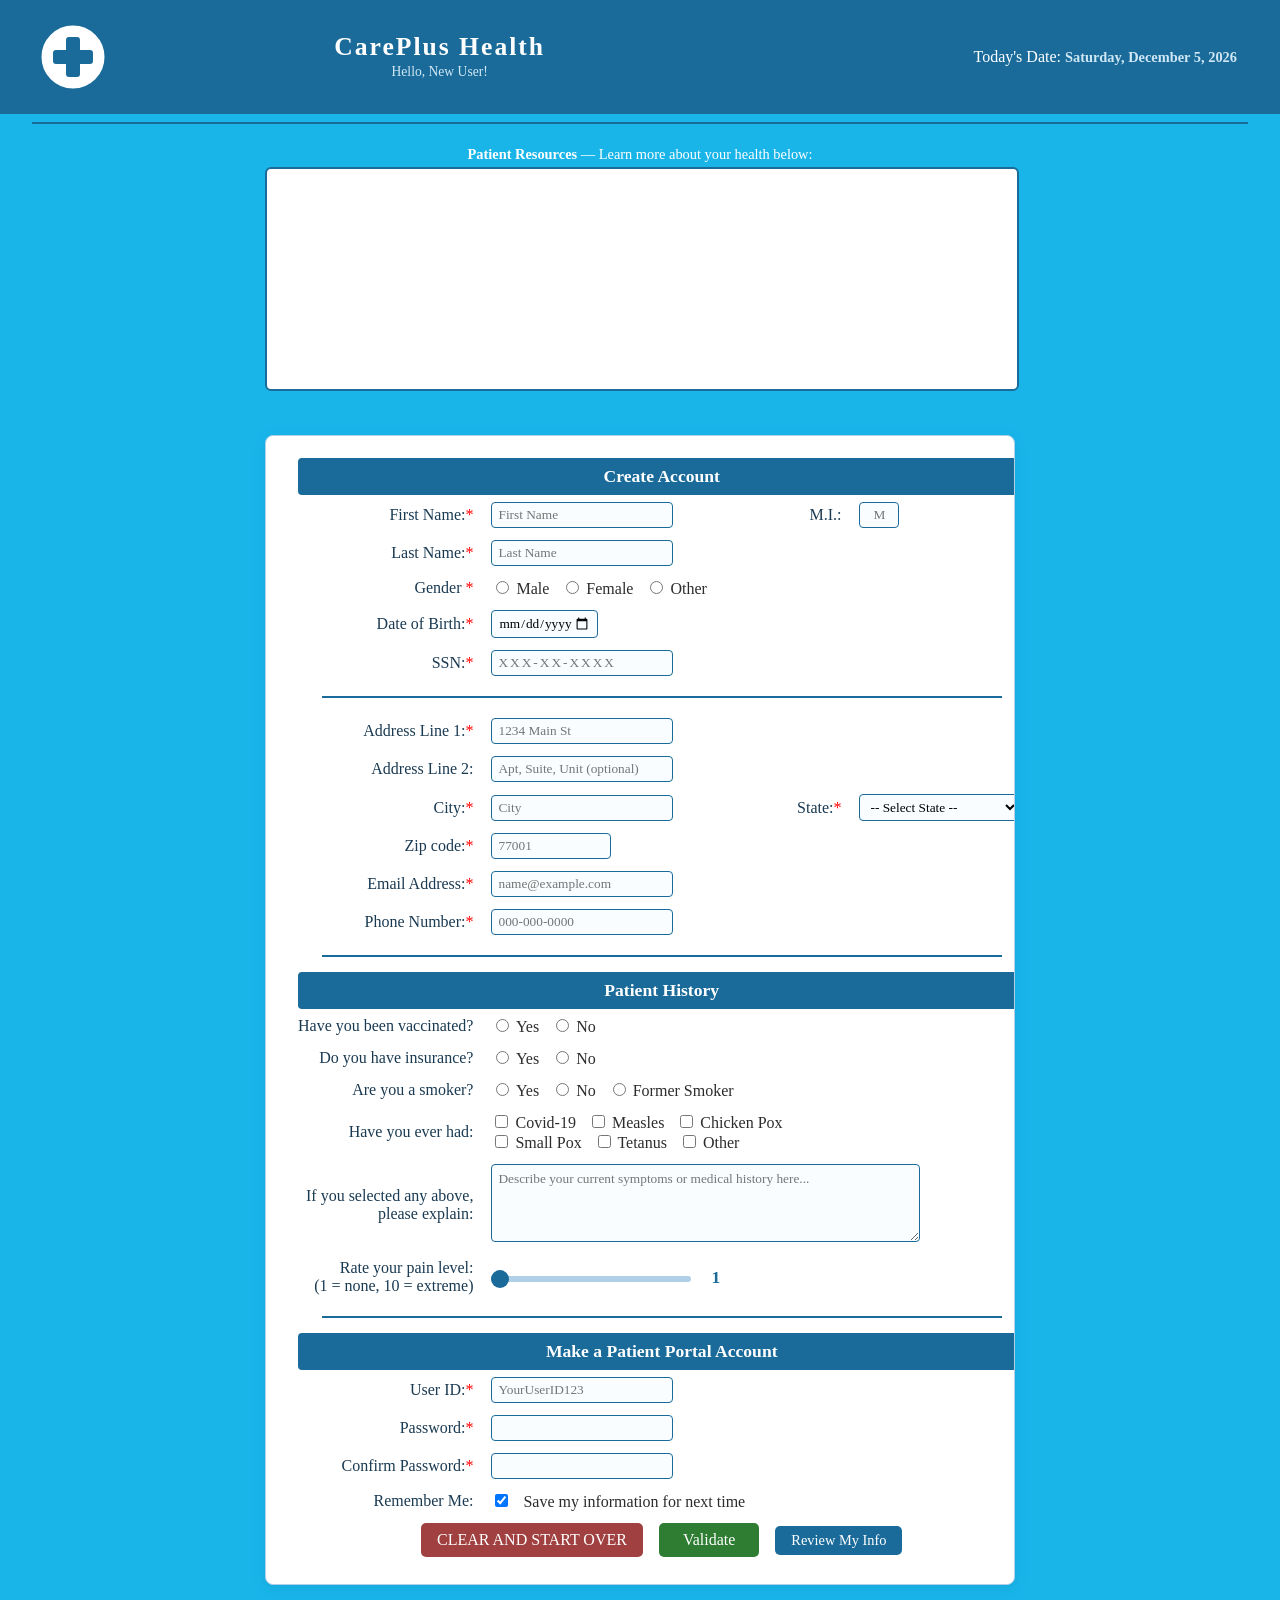
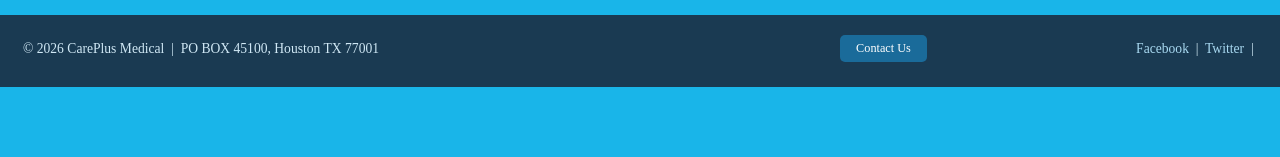
<file: index.html>
<!DOCTYPE html>
<!--
    Name: Cergio Batang
    Date Created: Feb 27, 2026
    Date last edited: May 8, 2026
    Version: 1.0
    Description: TP Assignment 
-->
<html lang="en">
    <head>
        <link rel="stylesheet" href="styles.css">
        <!--This is the links to the css file-->
        
        <!-- Extra styles needed for HW2 review panel and inline error messages -->
        <style>
            /* Inline error messages - hidden by default, shown by JS */
            .field-error {
                color: #b30000;
                font-size: 0.8em;
                font-family: Georgia, serif;
                display: none;
                margin-top: 2px;
            }
            .field-error.show {
                display: block;
            }
 
            /* Review table: left label column */
            #review-table td:first-child {
                color: #1a3a52;
                font-weight: bold;
                width: 200px;
                padding: 6px 10px;
                border-bottom: 1px solid #eef4f8;
                vertical-align: top;
            }
 
            /* Review table: right value column */
            #review-table td:last-child {
                padding: 6px 10px;
                border-bottom: 1px solid #eef4f8;
                vertical-align: top;
            }
 
            /* Review table: section header rows */
            #review-table th {
                padding: 6px 10px;
                text-align: left;
            }
        </style>


        <title>Patient Registration - CarePlus Health</title>
    </head>
    <body>
        <!--HEADER Section-->
        <header>
            <table width="100%">
                <tr>
                    <td valign="middle" align="left" width="20%">
                        <div class="image">
                            <svg id="logo" width="70" height="70" viewBox="0 0 70 70"xmlns="http://www.w3.org/2000/svg">
                            <circle cx="35" cy="35" r="33" fill="#ffffff" stroke="#1a6b9a" stroke-width="3"/>
                            <rect x="28" y="15" width="14" height="40" rx="3" fill="#1a6b9a"/>
                            <rect x="15" y="28" width="40" height="14" rx="3" fill="#1a6b9a"/>
                            </svg>
                        </div>
                    </td>
                    <!--THIS IS THE COMPANY NAME AND TITLE-->
                    <td align="center" width="60%">
                        <h2>CarePlus Health</h2>
                    <p id="welcome-msg" style="margin:2px 0; font-size:0.85em; color:#d0e8f5;"></p>
                    <p id="not-you-msg" style="margin:0; font-size:0.8em; display:none;">
                        <a href="#" id="not-you-link" style="color:#ffe082;"
                            onclick="startAsNewUser(); return false;"></a>
                    </p>
                    </td>
                    <!-- Date -->
                     <td valign="middle" align="right" width="20%">
                        <p style="margin-right: 10px;">Today's Date: <span id="today"></span></p>
                     </td>
                </tr>
            </table>
        </header>

        <hr>

        <div style="text-align:center; margin:10px auto; width:90%; max-width:750px;">
            <p style="color:#ffffff; font-family:Georgia,serif; font-size:0.9em; margin-bottom:4px;">
                <strong>Patient Resources</strong> &mdash; Learn more about your health below:
            </p>
            <iframe
                src="https://www.w3schools.com/html/html_intro.asp"
                title="Patient Health Resources - W3Schools"
                width="100%"
                height="220"
                style="border:2px solid #1a6b9a; border-radius:6px; background:#fff;">
            </iframe>
        </div>

        <!-- Main form-->

    <main>
        <form action="thankyou.html">
            <center>
                <div class="format">
                    <table width="100%">

                        <!--Section 1: Personal info-->
                        <tr>
                            <th colspan="4">Create Account</th>
                        </tr>
                        <!--First, Middle, Last name on same row-->
                        <tr>
                            <td class="td1"><label for="fname">First Name:<span style="color:red;">*</span></label></td>
                            <td>
                                <input type="text"
                                name="fname"
                                id="fname"
                                maxlength="30"
                                required
                                pattern="[A-Za-z'\-]{1,30}"
                                title="Please enter your first name"
                                placeholder="First Name">
                                <div class="field-error" id="fname-error"></div>
                            </td>
                            <td class="td1"><label for="mi">M.I.:</label></td>
                        <td>
                            <input type="text"
                            name="mi"
                            id="mi"
                            maxlength="1"
                            title="Middle Initial (1 character)"
                            placeholder="M"
                            pattern="[A-Za-z]?$">
                            <div class="field-error" id="mi-error"></div>
                        </td>
                        </tr>
                        
                        <tr>
                            <td class="td1"><label for="lname">Last Name:<span style="color:red;">*</span></label></td>
                            <td colspan="3">
                                <input type="text"
                                name="lname"
                                id="lname"
                                maxlength="30"
                                required
                                title="Please enter your last name"
                                placeholder="Last Name"
                                pattern="^[A-Za-z'\-]{1,30}$">
                                <div class="field-error" id="lname-error"></div>
                            </td>
                            
                        </tr>

                        <!--Gender Radio Button-->

                        <tr>
                            <td class="td1"><label>Gender <span style="color:red;">*</span></label></td>
                            <td colspan="3">
                                <input type="radio" id="g1" name="pgender" value="Male">
                                Male &nbsp;
                                <input type="radio" id="g2" name="pgender" value="Female">
                                Female &nbsp;
                                <input type="radio" id="g3" name="pgender" value="Other">
                                Other &nbsp;
                                <!-- error message shown by JS if no gender is selected -->
                                <div class="field-error" id="pgender-error"></div>
                            </td>
                        </tr>

                        <!--Date of birth-->

                        <tr>
                            <td class="td1"><label for="dob">Date of Birth:<span style="color:red;">*</span></label></td>
                            <td colspan="3">
                                <input type="date"
                                    name="dob"
                                    id="dob"
                                    required
                                    title="Enter date of birth. Cannot be in the future or more than 120 years ago">
                                    <div class="field-error" id="dob-error"></div>
                            </td>
                        </tr>

                        <!--Social Security Number-->
                        <tr>
                            <td class="td1"><label for="ssn">SSN:<span style="color:red;">*</span></label></td>
                            <td colspan="3">
                                <input type="password"
                                name="ssn"
                                id="ssn"
                                minlength="9"
                                maxlength="11"
                                required
                                title="Enter Social Security Number (do not use real SSN for testing)"
                                placeholder="XXX-XX-XXXX">
                                <div class="field-error" id="ssn-error"></div>
                            </td>
                        </tr>

                        <tr><td colspan="4"><hr></td></tr>

                        <!--Section 2: Contact information-->
                        <tr>
                            <td class="td1"><label for="address1">Address Line 1:<span style="color:red;">*</span></label></td>
                            <td colspan="3">
                                <input type="text"
                                    name="address1"
                                    id="address1"
                                    minlength="2"
                                    maxlength="30"
                                    required
                                    title="Street address"
                                    placeholder="1234 Main St">
                                    <div class="field-error" id="address1-error"></div>
                            </td>
                        </tr>

                        <!--Address Line 2-->
                        <tr>
                            <td class="td1"><label for="address2">Address Line 2:</label></td>
                            
                            <td colspan="3">
                                <input type="text"
                                    name="address2"
                                    id="address2"
                                    maxlength="30"
                                    title="Apt, Suite, Unit, etc. (optional)"
                                    placeholder="Apt, Suite, Unit (optional)">
                                    <div class="field-error" id="address2-error"></div>
                            </td>
                        </tr>

                        <!--City and State-->
                        <tr>
                            <td class="td1"><label for="city">City:<span style="color:red;">*</span></label></td>
                        <td>
                            <input type="text"
                                name="city"
                                id="city"
                                minlength="2"
                                maxlength="30"
                                required
                                title="City"
                                placeholder="City">
                                <div class="field-error" id="city-error"></div>
                        </td>
                        <td class="td1"><label for="state">State:<span style="color:red;">*</span></label></td>
                        <td>
                            <!--State Dropdown - all 50 state + DC and PR-->
                            <select name="state" id="state" required title="Select your state">
                                <option value="" selected disabled>-- Select State --</option>
                                option value="AL">Alabama</option>
                                    <option value="AK">Alaska</option>
                                    <option value="AZ">Arizona</option>
                                    <option value="AR">Arkansas</option>
                                    <option value="CA">California</option>
                                    <option value="CO">Colorado</option>
                                    <option value="CT">Connecticut</option>
                                    <option value="DE">Delaware</option>
                                    <option value="DC">District of Columbia</option>
                                    <option value="FL">Florida</option>
                                    <option value="GA">Georgia</option>
                                    <option value="HI">Hawaii</option>
                                    <option value="ID">Idaho</option>
                                    <option value="IL">Illinois</option>
                                    <option value="IN">Indiana</option>
                                    <option value="IA">Iowa</option>
                                    <option value="KS">Kansas</option>
                                    <option value="KY">Kentucky</option>
                                    <option value="LA">Louisiana</option>
                                    <option value="ME">Maine</option>
                                    <option value="MD">Maryland</option>
                                    <option value="MA">Massachusetts</option>
                                    <option value="MI">Michigan</option>
                                    <option value="MN">Minnesota</option>
                                    <option value="MS">Mississippi</option>
                                    <option value="MO">Missouri</option>
                                    <option value="MT">Montana</option>
                                    <option value="NE">Nebraska</option>
                                    <option value="NV">Nevada</option>
                                    <option value="NH">New Hampshire</option>
                                    <option value="NJ">New Jersey</option>
                                    <option value="NM">New Mexico</option>
                                    <option value="NY">New York</option>
                                    <option value="NC">North Carolina</option>
                                    <option value="ND">North Dakota</option>
                                    <option value="OH">Ohio</option>
                                    <option value="OK">Oklahoma</option>
                                    <option value="OR">Oregon</option>
                                    <option value="PA">Pennsylvania</option>
                                    <option value="PR">Puerto Rico</option>
                                    <option value="RI">Rhode Island</option>
                                    <option value="SC">South Carolina</option>
                                    <option value="SD">South Dakota</option>
                                    <option value="TN">Tennessee</option>
                                    <option value="TX">Texas</option>
                                    <option value="UT">Utah</option>
                                    <option value="VT">Vermont</option>
                                    <option value="VA">Virginia</option>
                                    <option value="WA">Washington</option>
                                    <option value="WV">West Virginia</option>
                                    <option value="WI">Wisconsin</option>
                                    <option value="WY">Wyoming</option>
                            </select>
                            <div class="field-error" id="state-error"></div>
                        </td>
                    </tr>

                    <!-- Zip code -->
                     <tr>
                        <td class="td1"><label for="zip">Zip code:<span style="color:red;">*</span></label></td>
                        <td colspan="3">
                            <input type="text"
                            name="zip"
                            id="zip"
                            minlength="5"
                            maxlength="5"
                            required
                            pattern="[0-9]{5}(-[0-9]{4})?"
                            title="Enter a 5-digit ZIP code (e.g. 77002) or (77002-1234)"
                            placeholder="77001">
                            <div class="field-error" id="zip-error"></div>
                        </td>
                    </tr>

                     <!--Email-->
                     <tr>
                        <td class="td1"><label for="email">Email Address:<span style="color:red;">*</span></label></td>
                        <td colspan="3">
                            <input type="email"
                                name="email"
                                id="email"
                                required
                                title="Enter a valid email address"
                                placeholder="name@example.com">
                            <div class="field-error" id="email-error"></div>

                        </td>
                    </tr>

                    <!--Phone number-->

                    <tr>
                        <td class="td1"><label for="phone">Phone Number:<span style="color:red;">*</span></label></td>
                        <td colspan="3">
                            <input type="text"
                                name="phone"
                                id="phone"
                                maxlength="12"
                                pattern="^\d{3}-\d{3}-\d{4}$"
                                required
                                title="Format: 000-000-0000"
                                placeholder="000-000-0000">
                            <div class="field-error" id="phone-error"></div>
                        </td>
                    </tr>

                    <tr><td colspan="4"><hr></td></tr>

                    <!--Section 3: Patient History-->

                    <tr>
                        <th colspan="4">Patient History</th>
                    </tr>

                    <!--Vaccinated Radio-->
                    
                    <tr>
                        <td class="td1"><label>Have you been vaccinated?</label></td>

                        <td colspan="3">
                            <input type="radio" id="vax1" name="vaccinated" value="Yes">
                            Yes &nbsp;
                            <input type="radio" id="vax2" name="vaccinated" value="No">
                            No
                        </td>
                    </tr>

                     <!-- Insurance Radio -->
                    <tr>
                        <td class="td1"><label>Do you have insurance?</label></td>
                        
                        <td colspan="3">
                            <input type="radio" id="ins1" name="insurance" value="Yes"> 
                            Yes &nbsp;
                            <input type="radio" id="ins2" name="insurance" value="No"> 
                            No
                        </td>
                     </tr>
                    <!-- Smoker Radio -->
                    <tr>
                        <td class="td1"><label>Are you a smoker?</label></td>
                        <td colspan="3">
                            <input type="radio" id="smk1" name="smoker" value="Yes"> 
                            Yes &nbsp;
                             <input type="radio" id="smk2" name="smoker" value="No"> 
                            No &nbsp;
                             <input type="radio" id="smk3" name="smoker" value="Former">
                            Former Smoker
                         </td>
                    </tr>
                    <!-- Checkboxes: Conditions -->
                    <tr>
                        <td class="td1"><label>Have you ever had:</label></td>
                        <td colspan="3">
                            <input type="checkbox" id="cb1" name="history" value="Covid19"> Covid-19 &nbsp;
                            <input type="checkbox" id="cb2" name="history" value="Measles"> Measles &nbsp;
                            <input type="checkbox" id="cb3" name="history" value="Chicken Pox"> Chicken Pox <br>
                            <input type="checkbox" id="cb4" name="history" value="Small Pox"> Small Pox &nbsp;
                            <input type="checkbox" id="cb5" name="history" value="Tetanus"> Tetanus &nbsp;
                            <input type="checkbox" id="cb6" name="history" value="Other"> Other
                        </td>
                    </tr>
                    <!-- Text Area: Symptoms / Additional Notes -->
                    <tr>
                        <td class="td1"><label for="notes">If you selected any above,<br>please explain:</label></td>
                        <td colspan="3">
                            <textarea id="notes"
                                name="notes"
                                rows="4"
                                cols="50"
                                placeholder="Describe your current symptoms or medical history here..."></textarea>
                        </td>
                    </tr>

                     
                    <!-- Range Slider: Pain Level -->
                    
                    <tr>
                        <td class="td1">
                            <label for="range">Rate your pain level:<br>(1 = none, 10 = extreme)</label>
                        </td>
                        <td colspan="3" id="range-row-td">
                                <input type="range" name="range" id="range"
                                    min="1" max="10" value="1"
                                    title="Drag the slider to rate your current level.">
                                &nbsp; <span id="range-slider">1</span>
                        </td>
                    </tr>

                    <tr><td colspan="4"><hr></td></tr>

                    <!--SECTION 4: PORTAL ACCOUNT SETUP-->
                        
                    <tr>
                        <th colspan="4">Make a Patient Portal Account</th>
                    </tr>

                    <!-- User ID -->
                        
                    <tr>
                        <td class="td1"><label for="uid">User ID:<span style="color:red;">*</span></label></td>
                        <td colspan="3">
                            <input type="text"
                                name="uid"
                                id="uid"
                                minlength="5"
                                maxlength="20"
                                required
                                pattern="^[A-Za-z][A-Za-z0-9_-]{4,29}$"
                                title="Choose a unique User ID (max 20 characters)"
                                placeholder="YourUserID123">
                                <div class="field-error" id="uid-error"></div>
                        </td>
                    </tr>

                        
                    <!-- Password -->
                        
                    <tr>
                        <td class="td1"><label for="pword">Password:<span style="color:red;">*</span></label></td>
                        <td colspan="3">
                            <input type="password"
                                name="pword"
                                id="pword"
                                minlength="8"
                                maxlength="30"
                                required
                                pattern="(?=.*[A-Z])(?=.*[a-z])(?=.*[0-9])(?=.*[!@#%^&*()\-_+=]).{8,30}"
                                title="Password must be 8-30 characters and include at least: 1 uppercase letter, 1 number, and 1 special character. Cannot Contain your User ID or your name. No double-quote characters.">
                                <div class="field-error" id="pword-error"></div>
                        </td>
                    </tr>

                    <!-- Re-enter Password -->
                        
                    <tr>
                        <td class="td1"><label for="pword2">Confirm Password:<span style="color:red;">*</span></label></td>
                        <td colspan="3">
                            <input type="password"
                                name="pword2"
                                id="pword2"
                                minlength="8"
                                maxlength="30"
                                required
                                title="Password must be 8-30 characters and include at least: 1 uppercase letter, 1 number, and 1 special character. Cannot Contain your User ID or your name. No double-quote characters.">
                                <div class="field-error" id="pword2-error"></div>
                        </td>
                    </tr>



                        
                    <!-- Submit and Reset Buttons -->
                        
                    <tr>
                        <td class="td1">
                                <label for="rememberMe">Remember Me:</label>
                            </td>
                            <td colspan="3">
                                <input type="checkbox" id="rememberMe" name="rememberMe" checked>
                                &nbsp; Save my information for next time
                        </td>
                    </tr>



                    <tr>
                        <td colspan="4">
                        <center>
                            <input type="reset" name="reset" value="CLEAR AND START OVER" id="resetBtn">
                            &nbsp;&nbsp;
                            <!-- Validate button triggers validateEverything() in hw3.js -->
                            <input type="button" id="validateBtn" value="Validate" onclick="validateEverything()">
                            &nbsp;&nbsp;
                            <!-- Submit is hidden by default, JS will unhide it only when form is valid -->
                            <input type="submit" name="submit" value="Submit" id="submitBtn" disabled style="display:none;">
                            <button type="button" id="reviewBtn" onclick="showReview()">Review My Info</button>
                        </center>
                        </td>
                    </tr>

                    </table>
                    <div id="alert-box">
                        <div id="alert-content">
                            <h4>Please fix the errors on the form before submitting.</h4>
                            <!-- clicking OK hides the alert, logic is in hw3.js showAlert() -->
                            <button id="close-alert">OK</button>
                        </div>
                    </div>

                </div>
            </center>
        </form>
        <!--Hidden review panel-->
            <div id="review-panel" style="display:none; background-color:#ffffff; border:1px solid #b0d0e8; border-radius:8px; padding:20px 30px; margin:10px auto; box-shadow:0 4px 12px rgba(26,107,154,0.15); width:90%; max-width:750px; text-align:left;">
                <table id="review-table" style="width:100%; border-collapse:collapse; font-family:Georgia, serif; font-size:0.92em;"></table>
                </table>
            </div> 
    </main>

    <!---Footer section-->
    <footer>
        <div id="footer">
            <table width="100%">
                <tr>
                    <td align="left"> 
                    &#169; 2026 CarePlus Medical &nbsp;|&nbsp; PO BOX 45100, Houston TX 77001
                </td>
                <td align="center">
                    <button type="button" onclick="alert('Contact us at: info@careplusmedical.com\nPhone: 832-555-0100')">
                        Contact Us
                    </button>
                </td>
                <td align="right">
                    <a href="https://www.facebook.com" target="_blank">Facebook</a> 
                    &nbsp;|&nbsp;
                    <a href="https://www.twitter.com" target="_blank">Twitter</a>
                    &nbsp;|&nbsp;
                </td>
                </tr>
            </table>
        </div>
    </footer>

    <!--- Links to external JS file-->
    <script src="scripts.js"></script>
</body>
</html>
<!--
    END OF DOCUMENT: index.html
    Author: Cergio Manuel A. Batang
    Version: 1.0
-->
</file>
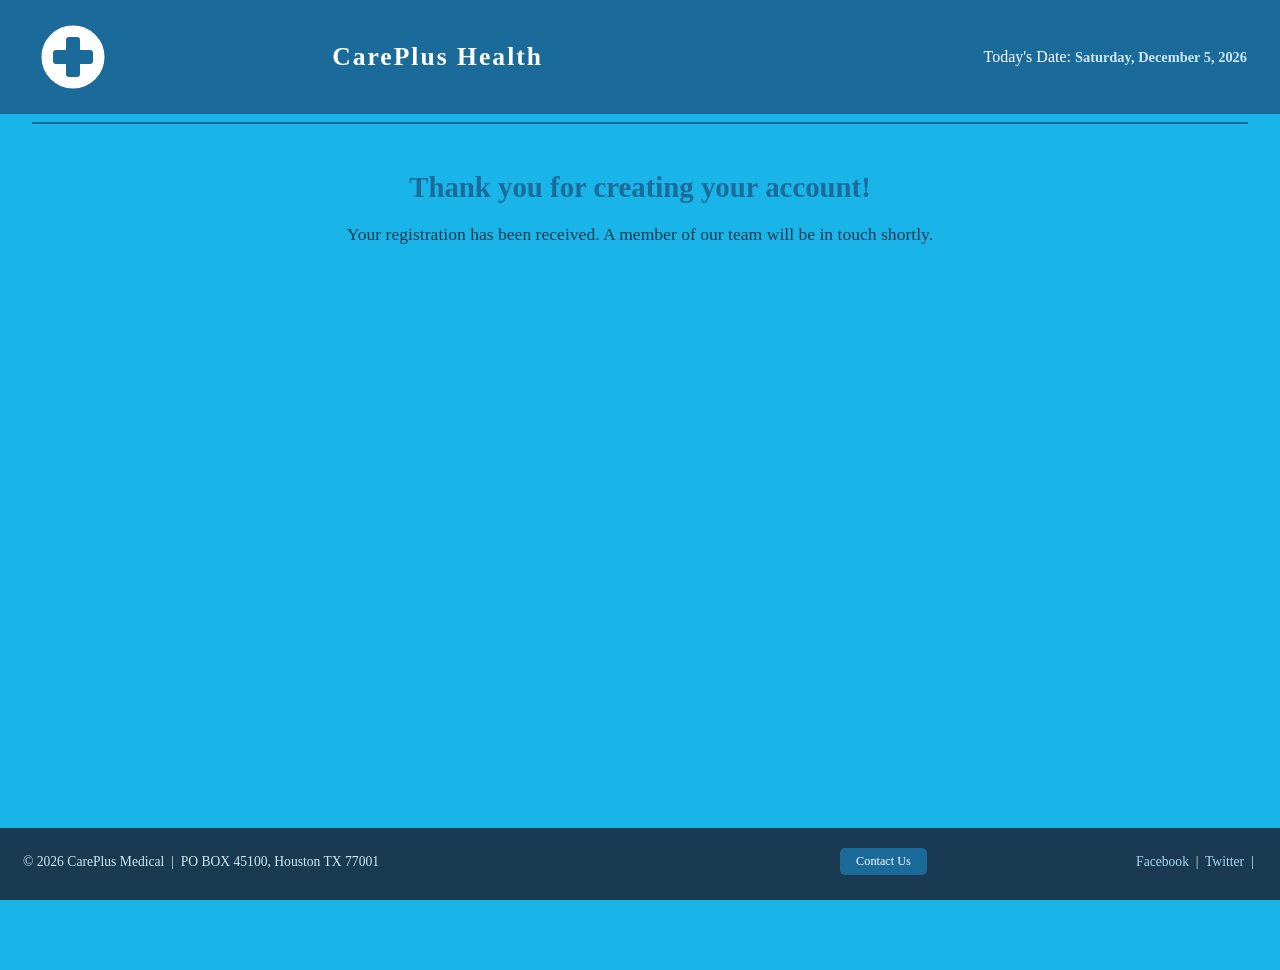
<file: thankyou.html>
<!DOCTYPE html>
<!--
    Name: Cergio Batang
    Date Created: Feb 27, 2026
    Date last edited: May 8, 2026
    Version: 1.0
    Description: Assignment 1 HTML Patient Form
-->
<html lang="en">
    <head>
        <link rel="stylesheet" href="styles.css">
        <!--This is the links to the css file-->

        <title>Patient Registration - CarePlus Health</title>
    </head>
    <body>
        <!--HEADER Section-->
        <header>
            <table width="100%">
                <tr>
                    <td valign="top" align="left" width="20%">
                        <div class="image">
                            <svg id="logo" width="70" height="70" viewBox="0 0 70 70"xmlns="http://www.w3.org/2000/svg">
                            <circle cx="35" cy="35" r="33" fill="#ffffff" stroke="#1a6b9a" stroke-width="3"/>
                            <rect x="28" y="15" width="14" height="40" rx="3" fill="#1a6b9a"/>
                            <rect x="15" y="28" width="40" height="14" rx="3" fill="#1a6b9a"/>
                            </svg>
                        </div>
                    </td>
                    <!--THIS IS THE COMPANY NAME AND TITLE-->
                    <td align="center" width="60%">
                        <h2>CarePlus Health</h2>
                    </td>
                    <td valign="bottom" align="right" width="20%">
                    </td>
                    <!-- Date -->
                     <td valign="bottom" align="right" width="20%">
                        <p>Today's Date: <span id="today"></span></p>
                     </td>
                </tr>
            </table>
        </header>

        <hr>

        <!-- Main Message-->

    <main>
        <h1>Thank you for creating your account!</h1>
        <p style="text-align:center; font-size:1.1em; color:#1a3a52;">
            Your registration has been received. A member of our team will be in touch shortly.
        </p>
    </main>
    <!---Footer section-->
    <footer>
        <div id="footer">
            <table width="100%">
                <tr>
                    <td align="left"> 
                    &#169; 2026 CarePlus Medical &nbsp;|&nbsp; PO BOX 45100, Houston TX 77001
                </td>
                <td align="center">
                    <button type="button" onclick="alert('Contact us at: info@careplusmedical.com\nPhone: 832-555-0100')">
                        Contact Us
                    </button>
                </td>
                <td align="right">
                    <a href="https://www.facebook.com" target="_blank">Facebook</a> 
                    &nbsp;|&nbsp;
                    <a href="https://www.twitter.com" target="_blank">Twitter</a>
                    &nbsp;|&nbsp;
                </td>
                </tr>
            </table>
        </div>
    </footer>

    <!--- Links to external JS file-->
    <script src="scripts.js"></script>
</body>
</html>
<!--
    END OF DOCUMENT: thankyou.html
    Author: Cergio Manuel A. Batang
    Version: 1.0
-->
</file>
<file: styles.css>
/*
    Program name: styles.css
    Author: Cergio Manuel A Batang
    Date Created: Feb 27, 2026
    Date last edited: May 8, 2026
    Version: 1.0
    Description: CSS External stylesheet for the html patient form (assignment 1)
*/

/* Tag selectors */

/*Body - background color, font, flex layout */
body {
    display: flex;
    flex-direction: column;
    align-items: center;
    background: #19b5e9;
    margin: 0;
    height: 100%;
    min-height: 100vh;
    font-family: "Georgia", serif;
    color: #2c2c2c;
    padding-bottom: 70px;
}
/* Header - banner styling */
header {
    width: 100%;
    background-color: #1a6b9a;
    color: #ffffff;
    padding: 10px 0;
}

/* Header table should span full width */
header table {
    width: 100%;
    padding: 5px 15px;
}

/* h1 - page headings */
h1 {
    text-align: center;
    font-family: "Palatino Linotype", "Palatino", serif;
    font-weight: bold;
    color: #1a6b9a;
    font-size: 1.8em;
}

/* h2 - clinic name in header */
h2 {
    text-align: center;
    font-family: "Palatino Linotype", "Palatino", serif;
    font-weight: bold;
    color: #ffffff;
    font-size: 1.6em;
    letter-spacing: 2px;
    margin: 0;
}

/* th - section headers inside the form table */
th {
    text-align: center;
    font-family: "Palatino Linotype", serif;
    font-size: 1.1em;
    background-color: #1a6b9a;
    color: #ffffff;
    padding: 8px;
    border-radius: 4px;
}

/* hr - divider lines */
hr {
    border: none;
    border-top: 2px solid #1a6b9a;
    width: 95%;
    margin: 8px auto;
}

/* form - flex-grow so it fills vertical space */
form {
    flex-grow: 1;
    width: 100%;
}

/* main - center content area */
main {
    text-align: center;
    font-family: "Georgia", serif;
    font-weight: normal;
    flex-grow: 1;
    width: 100%;
    padding: 20px 0;
}

/* label - right-aligned labels */
label {
    text-align: right;
    font-family: "Georgia", serif;
    font-weight: normal;
    color: #1a3a52;
}

/* input - left-aligned input boxes */
input {
    text-align: left;
    font-family: "Georgia", serif;
    font-weight: normal;
    border: 1px solid #1a6b9a;
    border-radius: 4px;
    padding: 4px 6px;
    background-color: #f9fdff;
    max-width: 100%;
    box-sizing: border-box;
}

/* input focus state - highlight when clicked */
input:focus {
    outline: none;
    border-color: #0d4a70;
    background-color: #ffffff;
    box-shadow: 0 0 5px rgba(26, 107, 154, 0.4);
}

/* textarea styling */
textarea {
    text-align: left;
    font-family: "Georgia", serif;
    font-weight: normal;
    border: 1px solid #1a6b9a;
    border-radius: 4px;
    padding: 6px;
    background-color: #f9fdff;
    resize: vertical;
}

/* select (dropdown) styling */
select {
    font-family: "Georgia", serif;
    border: 1px solid #1a6b9a;
    border-radius: 4px;
    padding: 4px 6px;
    background-color: #f9fdff;
}

/* p - paragraph text */
p {
    font-family: "Georgia", serif;
    font-weight: normal;
    margin: 4px 0;
}

/* footer tag */
footer {
    position: relative;
    bottom: 0;
    width: 100%;
    background-color: #1a3a52;
    color: #d0e8f5;
    min-height: 3.5rem;
    padding: 8px 0;
}

/* footer table */
footer table {
    padding: 5px 15px;
}

/* Anchor / hyperlinks */
a {
    color: #a8d8f0;
    text-decoration: none;
}

/* Visited hyperlinks */
a:visited {
    color: #c0a8f0;
}

/* Hover state for links */
a:hover {
    color: #ffffff;
    text-decoration: underline;
}

/* button tag */
button {
    background-color: #1a6b9a;
    color: #ffffff;
    border: none;
    border-radius: 5px;
    padding: 6px 16px;
    font-family: "Georgia", serif;
    cursor: pointer;
    font-size: 0.9em;
}

button:hover {
    background-color: #0d4a70;
}

/* Class Selectors */

/* .image - aligns logo image to the left */
.image {
    text-align: left;
    padding-left: 10px;
}

/* .format - wrapper div for the form table */
.format {
    background-color: #ffffff;
    border: 1px solid #b0d0e8;
    border-radius: 8px;
    padding: 20px 30px;
    margin: 10px auto;
    box-shadow: 0 4px 12px rgba(26, 107, 154, 0.15);
    width: 90%;
    max-width: 750px;
    overflow: hidden;
    box-sizing: border-box;
}

/* ID selectors */

/* #today - dynamic date display in header */
#today {
    text-align: left;
    font-family: "Georgia", serif;
    font-weight: bold;
    font-size: 0.9em;
    margin-right: 10px;
    color: #d0e8f5;
}

/* #tagline - clinic tagline under the name */
#tagline {
    text-align: center;
    font-family: "Georgia", serif;
    font-style: italic;
    color: #a8d8f0;
    font-size: 0.85em;
    margin: 0;
}

/* #footer - footer text div */
#footer {
    text-align: right;
    font-family: "Georgia", serif;
    font-weight: normal;
    font-size: 0.85em;
    color: #d0e8f5;
}

/* #logo - the SVG/img logo in the header */
#logo {
    display: block;
    margin-left: 5px;
}

/* #range-slider - shows current slider value */
#range-slider {
    font-family: "Georgia", serif;
    font-weight: bold;
    color: #1a6b9a;
    font-size: 1.1em;
    margin-left: 8px;
}

/* #submitBtn - styled submit button */
#submitBtn {
    background-color: #1a6b9a;
    color: white;
    border: none;
    padding: 8px 24px;
    border-radius: 5px;
    font-family: "Georgia", serif;
    font-size: 1em;
    cursor: pointer;
}

#submitBtn:hover {
    background-color: #0d4a70;
}

/* #resetBtn - styled reset/clear button */
#resetBtn {
    background-color: #a04040;
    color: white;
    border: none;
    padding: 8px 16px;
    border-radius: 5px;
    font-family: "Georgia", serif;
    font-size: 1em;
    cursor: pointer;
}

#resetBtn:hover {
    background-color: #7a2c2c;
}


/* Name selector */

/* input[name="state"] - extra styling for state select by name */
select[name="state"] {
    min-width: 160px;
}

/* input[name="zip"] - zip code field width */
input[name="zip"] {
    max-width: 120px;
}

/* input[name="mi"] - middle initial field narrow width */
input[name="mi"] {
    max-width: 40px;
    text-align: center;
}

/* input[name="ssn"] - SSN field styling */
input[name="ssn"] {
    letter-spacing: 2px;
}


/* Table layout */

/* .td1 - right-aligned label cells */
.td1 {
    text-align: right;
    font-family: "Georgia", serif;
    font-weight: normal;
    vertical-align: middle;
    padding: 6px 10px 6px 0;
    white-space: nowrap;
    color: #1a3a52;
    min-width: 160px;
    width: 30%;
}

/* General td padding for input cells */
td {
    padding: 5px 6px;
    vertical-align: middle;
    width: auto;
}

/* input[type="range'] - fix slider so thumb reaches both ends of the track */
input[type="range"] {
    -webkit-appearance: none;
    appearance: none;
    width: 200px;
    height: 6px;
    border: none;
    background-color: #b0d0e8;
    border-radius: 4px;
    padding: 0;
    margin: 0;
    vertical-align: middle;
}
/* slider thumb - the draggable circle, for Chrome/Safari */
input[type="range"]::-webkit-slider-thumb {
    -webkit-appearance: none;
    appearance: none;
    width: 18px;
    height: 18px;
    border-radius: 50%;
    background-color: #1a6b9a; 
    cursor: pointer;
}

/* slider thumb - for Firefox */
input[type="range"]::-moz-range-thumb {
    width: 18px;
    height: 18px;
    border-radius: 50%;
    background-color: #1a6b9a;
    cursor: pointer;
    border: none;
}

/* #validateBtn - green validate button */
#validateBtn {
    background-color: #2e7d32; 
    color: white;
    border: none;
    padding: 8px 24px;
    border-radius: 5px;
    font-family: "Georgia", serif;
    font-size: 1em;
    cursor: pointer;
}

#validateBtn:hover {
    background-color: #1b5e20;
}

/* #alert-box - dark overlay that covers the full screen when errors exist */
#alert-box {
    display: none;           
    position: fixed;         
    z-index: 9999;           
    left: 0;
    top: 0;
    width: 100%;
    height: 100%;
    background-color: rgba(0, 0, 0, 0.4); 
}
/* #alert-content - the white popup box centered on screen */
#alert-content {
    background-color: #ffffff;
    border-radius: 10px;
    width: 350px;
    margin: auto;
    margin-top: 200px; 
    padding: 30px;
    text-align: center;
    box-shadow: 0 4px 12px rgba(0, 0, 0, 0.3);
}

/* heading inside the alert box */
#alert-content h4 {
    font-size: 18px;
    text-align: center;
    font-family: "Georgia", serif;
    font-weight: normal;
    color: #b30000; 
}

/* #close-alert - the OK button that dismisses the alert */
#close-alert {
    background-color: #1a6b9a;
    border-width: 1px;
    border-style: solid;
    color: white;
    border-color: #0d4a70;
    font-size: 14px;
    font-weight: bold;
    height: 36px;
    width: 80px;
    border-radius: 5px;
    cursor: pointer;
    margin-top: 15px;
    text-align: center;
    font-family: "Georgia", serif;
}
</file>
